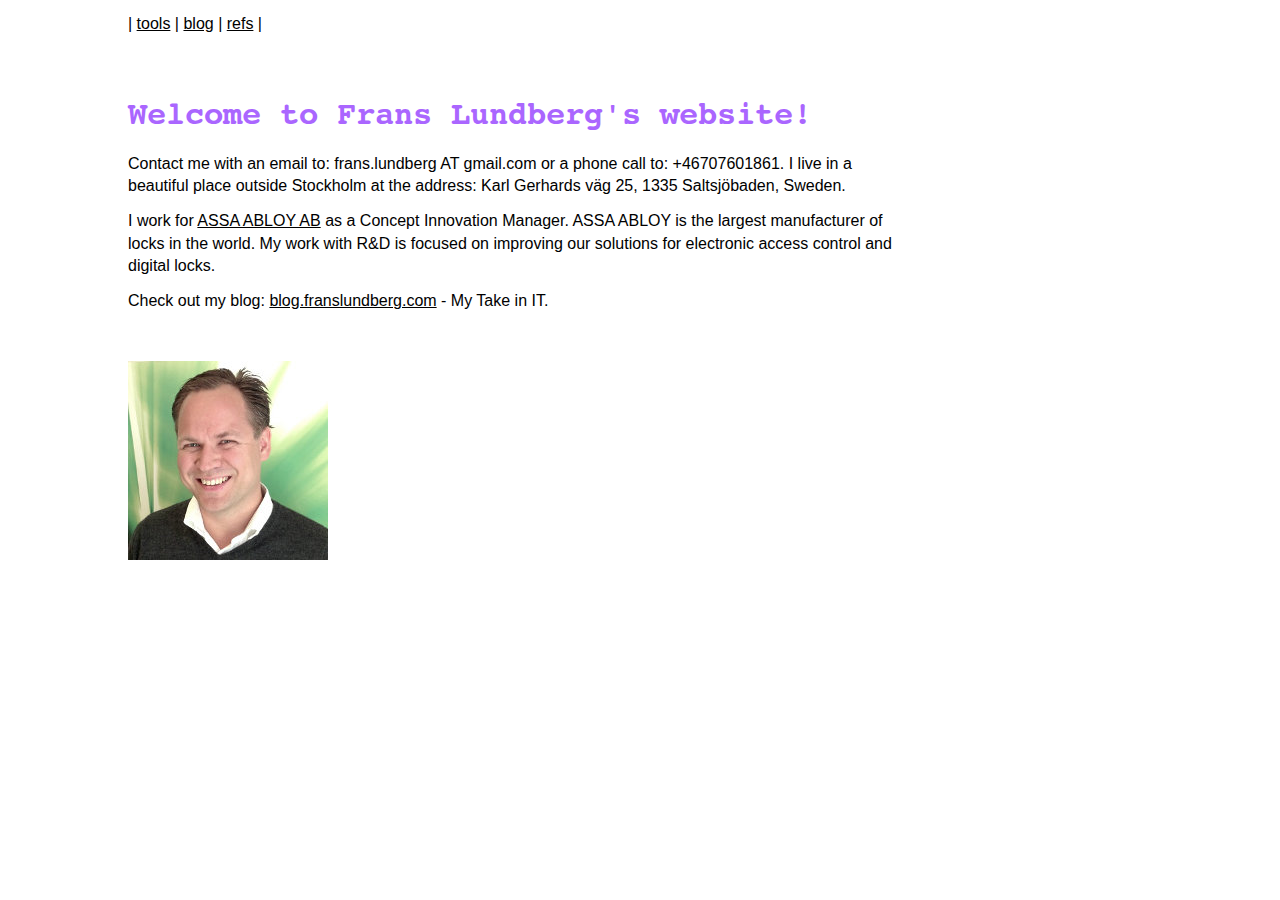
<file: index.html>
<!DOCTYPE html>
<head>
  <meta charset="utf-8">
  <title>Frans Lundberg's website</title>
  <link rel="stylesheet" href="style.css"/>
  <meta name="keywords" content="Frans Lundberg, BergDB, Java, IT consultant"/>
</head>

<body>
<div class="content">

<p> | <a href="tools.html">tools</a> 
    | <a href="http://blog.franslundberg.com/">blog</a> 
    | <a href="refs.html">refs</a> 
    | </p>

<h1>Welcome to Frans Lundberg's website!</h1>

<p>Contact me with an email to: frans.lundberg AT gmail.com or a phone call to: +46707601861.
I live in a beautiful place outside Stockholm at the address: 
Karl Gerhards väg 25, 1335 Saltsjöbaden, Sweden.</p>

<p>I work for <a href="http://www.assaabloy.com/">ASSA ABLOY AB</a> as a 
Concept Innovation Manager. ASSA ABLOY is the largest manufacturer of locks
in the world. My work with R&D is focused on improving our solutions for electronic 
access control and digital locks.</p>

<p>Check out my blog: 
<a href="http://blog.franslundberg.com/">blog.franslundberg.com</a> - My Take in IT.</p>

<p>&nbsp;</p>

<p><img src="frans.jpg" alt="Frans" /></p>

</div>
</body>
</html>
</file>
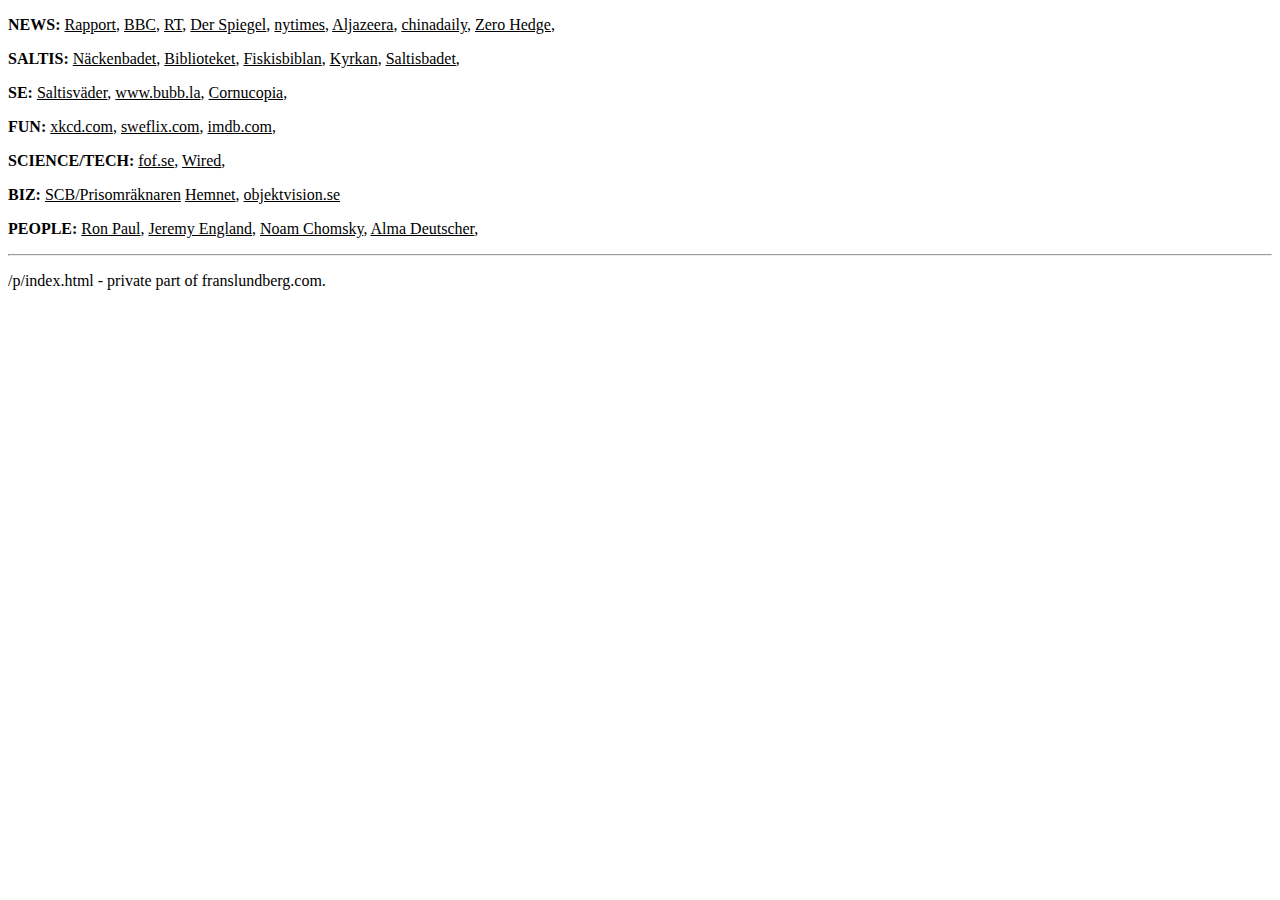
<file: p/index.html>
<!doctype html>
<html lang="en">
<head>
    <meta charset="utf-8"> 
    <title>/p/index.html</title>
    <style>
    a {
        color: black;
    }
    </style>
</head>
<body>

<p>
<b>NEWS:</b>
<a href="http://www.svtplay.se/rapport/">Rapport</a>,
<a href="http://www.bbc.com/">BBC</a>,
<a href="http://rt.com/">RT</a>,
<a href="http://www.spiegel.de/international/">Der Spiegel</a>,
<a href="http://www.nytimes.com/">nytimes</a>,
<a href="http://www.aljazeera.com/">Aljazeera</a>,
<a href="http://www.chinadaily.com.cn/">chinadaily</a>,
<a href="http://www.zerohedge.com/">Zero Hedge</a>,
</p>

<p>
<b>SALTIS:</b>
<a href="http://www.nacka.se/web/fritid_natur/simhallar/nackenbadet/Sidor/oppettider_nackenbadet.aspx">
  Näckenbadet</a>,
<a href="http://saltsjobadenbibliotek.nacka.se/">Biblioteket</a>,
<a href="http://fisksatrabibliotek.nacka.se/">Fiskisbiblan</a>,
<a href="http://www.svenskakyrkan.se/saltsjobaden">Kyrkan</a>,
<a href="http://www.saltisbadet.se/">Saltisbadet</a>,
</p>

<p>
<b>SE:</b>
<a href="http://www.yr.no/place/Sweden/Stockholm/Saltsj%C3%B6baden/hour_by_hour.html">Saltisväder</a>,
<a href="http://www.bubb.la/">www.bubb.la</a>,
<a href="http://cornucopia.cornubot.se/">Cornucopia</a>,
</p>

<p>
<b>FUN:</b>
<a href="http://xkcd.com/">xkcd.com</a>,
<a href="http://sweflix.com/">sweflix.com</a>,
<a href="http://www.imdb.com/">imdb.com</a>,
</p>

<p>
<b>SCIENCE/TECH:</b>
<a href="http://fof.se/">fof.se</a>,
<a href="http://www.wired.com/">Wired</a>,
</p>

<p>
<b>BIZ:</b>
<a href="http://www.scb.se/sv_/Hitta-statistik/Statistik-efter-amne/Priser-och-konsumtion/Konsumentprisindex/Konsumentprisindex-KPI/33777/Prisomraknaren--rakna-pa-inflationen/">SCB/Prisomräknaren</a>
<a href="http://www.hemnet.se/">Hemnet</a>,
<a href="http://www.objektvision.se/">objektvision.se</a>
</p>

<p>
<b>PEOPLE:</b>
<a href="http://www.ronpaulinstitute.org/">Ron Paul</a>,
<a href="http://web.mit.edu/physics/people/faculty/england_jeremy.html">Jeremy England</a>,
<a href="http://chomsky.info/">Noam Chomsky</a>,
<a href="http://www.almadeutscher.com/">Alma Deutscher</a>,
</p>

<hr/>
<p>/p/index.html - private part of franslundberg.com.</p>

</body>
</html>
</file>
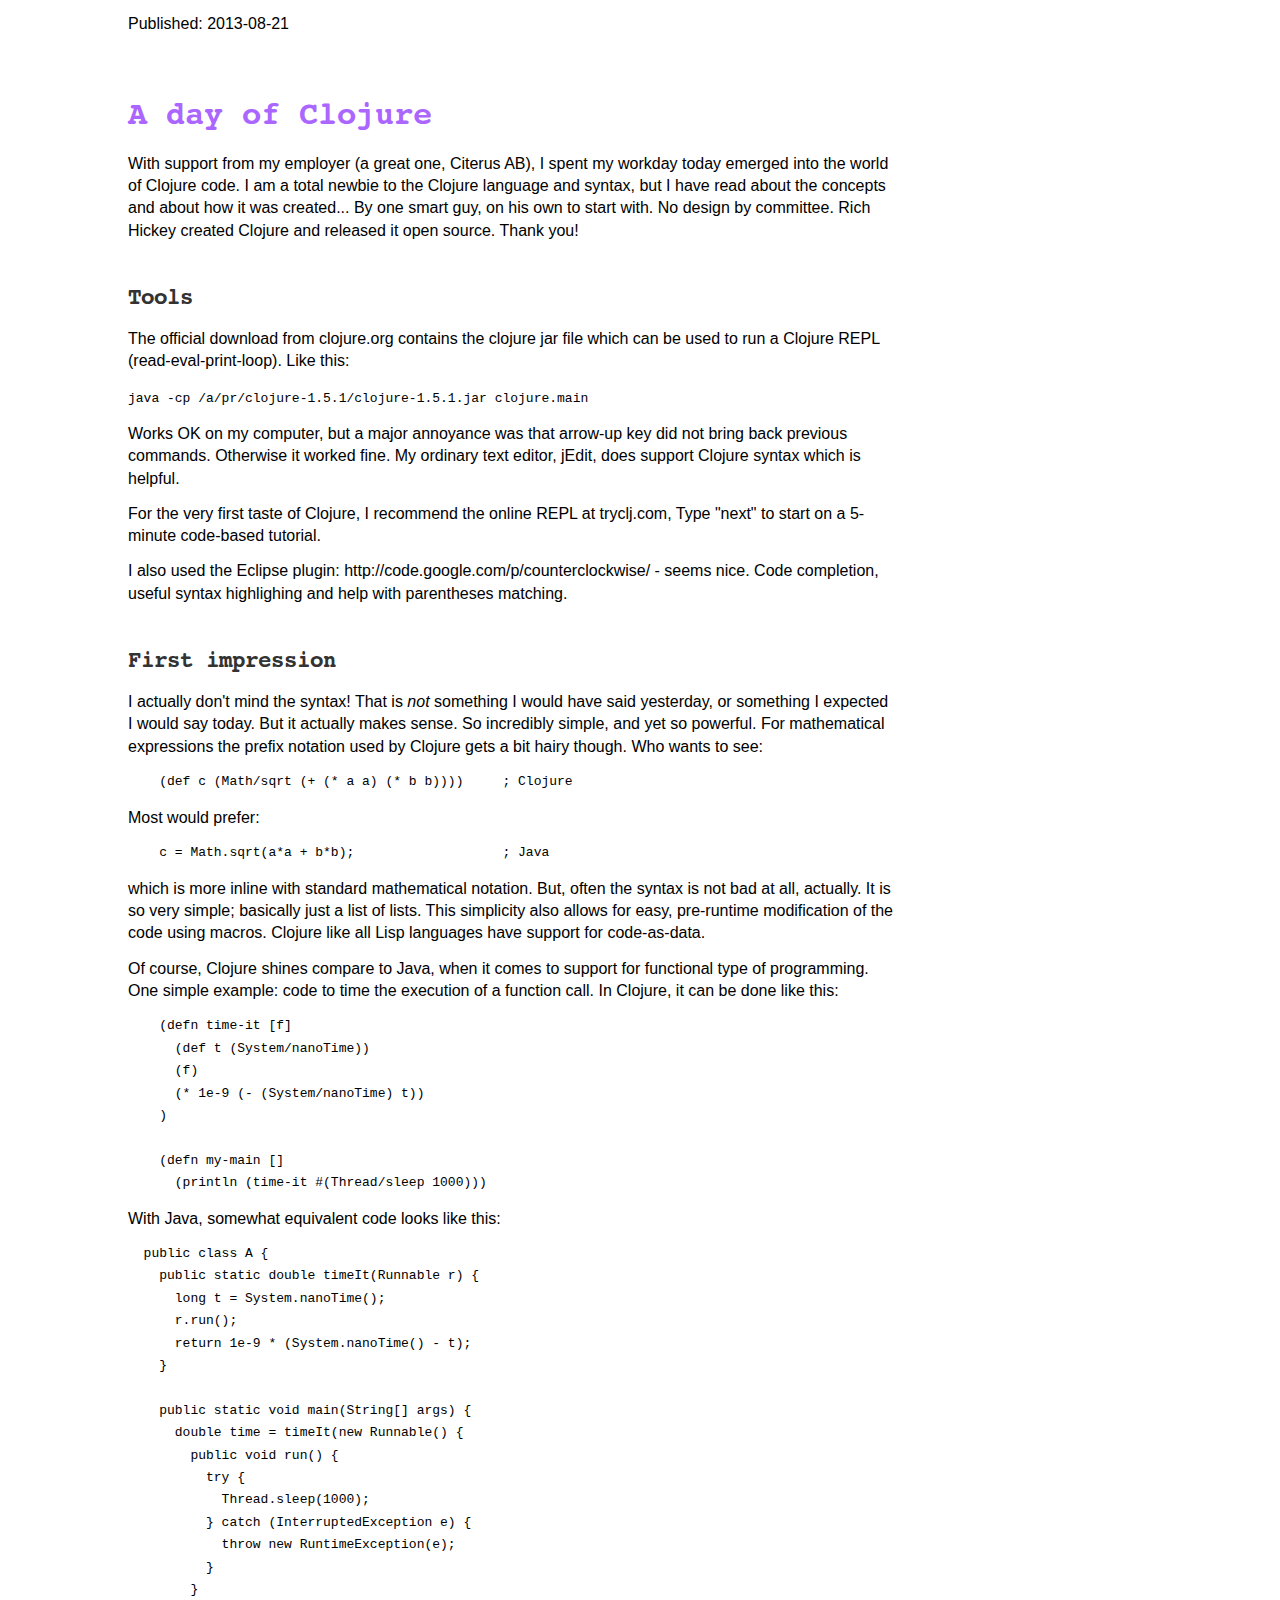
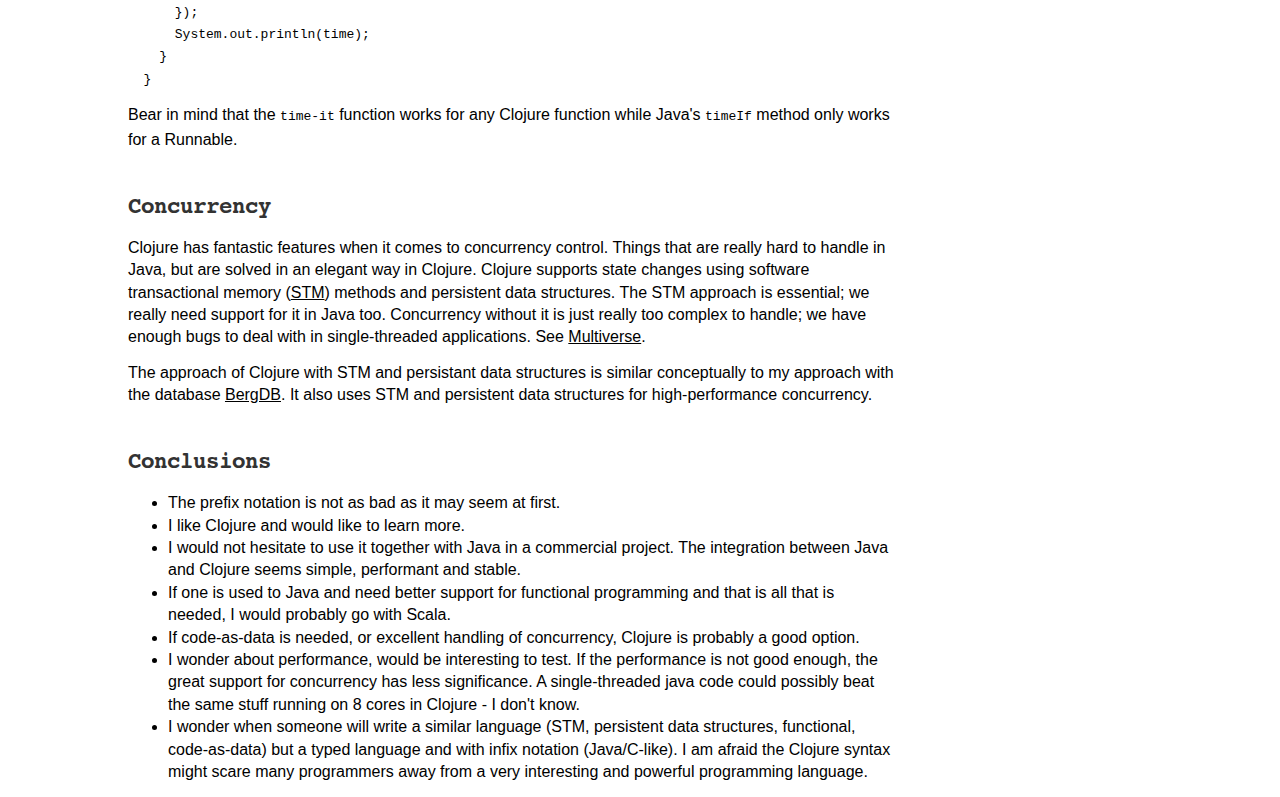
<file: blog-130821.html>
<!DOCTYPE html>
<head>
  <meta charset="utf-8">
  <title>Frans Lundberg's website</title>
  <link rel="stylesheet" href="style.css"/>
  <meta name="keywords" content="Frans Lundberg, BergDB, Java, IT consultant"/>
</head>

<body>
<div class="content">

<p>Published: 2013-08-21</p>

<h1>A day of Clojure</h1>

<p>With support from my employer (a great one, Citerus AB), I spent my 
workday today emerged into the world of Clojure code. I am a total newbie 
to the Clojure language and syntax, but I have read about the concepts 
and about how it was created... By one smart guy, on his own to start with. 
No design by committee. Rich Hickey created Clojure and released it 
open source. Thank you!</p>

<h2>Tools</h2>

<p>The official download from clojure.org contains the clojure jar
file which can be used to run a Clojure REPL (read-eval-print-loop).
Like this:</p>

<code>java -cp /a/pr/clojure-1.5.1/clojure-1.5.1.jar clojure.main</code>

<p>Works OK on my computer, but a major annoyance was that arrow-up 
key did not bring back previous commands. Otherwise it worked fine. 
My ordinary text editor, jEdit, does support Clojure syntax which is helpful.
</p>

<p>For the very first taste of Clojure, I recommend the online 
REPL at tryclj.com, Type "next" to start on a 5-minute code-based tutorial.</p>

<p>I also used the Eclipse plugin: http://code.google.com/p/counterclockwise/ 
- seems nice. Code completion, useful syntax highlighing and help with 
parentheses matching.</p>

<h2>First impression</h2>

<p>I actually don't mind the syntax! That is <i>not</i> something I would have said 
yesterday, or something I expected I would say today. But it actually makes 
sense. So incredibly simple, and yet so powerful. For mathematical expressions 
the prefix notation used by Clojure gets a bit hairy though. 
Who wants to see:</p>

<pre>    (def c (Math/sqrt (+ (* a a) (* b b))))     ; Clojure
</pre>

<p>Most would prefer:</p>

<pre>    c = Math.sqrt(a*a + b*b);                   ; Java
</pre>

<p>which is more inline with standard mathematical notation.
But, often the syntax is not bad at all, actually. It is so very simple;
basically just a list of lists. This simplicity also allows for easy, 
pre-runtime modification of the code using macros. Clojure like all Lisp
languages have support for code-as-data.</p>

<p>Of course, Clojure shines compare to Java, when it comes to support
for functional type of programming. One simple example: code to time the
execution of a function call. In Clojure, it can be done like this:</p>

<pre>
    (defn time-it [f]
      (def t (System/nanoTime))
      (f)
      (* 1e-9 (- (System/nanoTime) t))
    )
    
    (defn my-main []
      (println (time-it #(Thread/sleep 1000)))
</pre>

<p>With Java, somewhat equivalent code looks like this:</p>

<pre>
  public class A {
    public static double timeIt(Runnable r) {
      long t = System.nanoTime();
      r.run();
      return 1e-9 * (System.nanoTime() - t);
    }
        
    public static void main(String[] args) {
      double time = timeIt(new Runnable() {
        public void run() {
          try {
            Thread.sleep(1000);
          } catch (InterruptedException e) {
            throw new RuntimeException(e);
          }
        }
      });
      System.out.println(time);
    }
  }
</pre>

<p>Bear in mind that the <code>time-it</code> function works for any 
Clojure function while Java's <code>timeIf</code> method only works for
a Runnable.</p>

<h2>Concurrency</h2>

<p>Clojure has fantastic features when it comes to concurrency control.
Things that are really hard to handle in Java, but are solved in an 
elegant way in Clojure. Clojure supports state changes using 
software transactional memory 
(<a href="http://en.wikipedia.org/wiki/Software_transactional_memory">STM</a>) 
methods and persistent data structures.
The STM approach is essential; we really need support for it in Java too.
Concurrency without it is just really too complex to handle; we have enough 
bugs to deal with in single-threaded applications.
See <a href="http://multiverse.codehaus.org/60second.html">Multiverse</a>.</p>

<p>The approach of Clojure with STM and persistant data structures 
is similar conceptually to my approach with the database
<a href="http://bergdb.com/">BergDB</a>. It also uses STM and persistent
data structures for high-performance concurrency.</p>


<h2>Conclusions</h2>

<p>
<ul>
<li>The prefix notation is not as bad as it may seem at first.</li>
<li>I like Clojure and would like to learn more.</li>
<li>I would not hesitate to use it together with Java in a commercial project.
  The integration between Java and Clojure seems simple, performant and stable.</li>
<li>If one is used to Java and need better support for functional programming
  and that is all that is needed, I would probably go with Scala.</li>
<li>If code-as-data is needed, or excellent handling of concurrency, Clojure is
  probably a good option.</li>
<li>I wonder about performance, would be interesting to test. If the performance
  is not good enough, the great support for concurrency has less significance.
  A single-threaded java code could possibly beat the same stuff running on 
  8 cores in Clojure - I don't know.</li>
<li>I wonder when someone will write a similar language (STM, persistent data structures, 
  functional, code-as-data) but a typed language and with infix notation (Java/C-like).
  I am afraid the Clojure syntax might scare many programmers away from 
  a very interesting and powerful programming language.</li>
</ul>
</p>


</div></body></html>
</file>
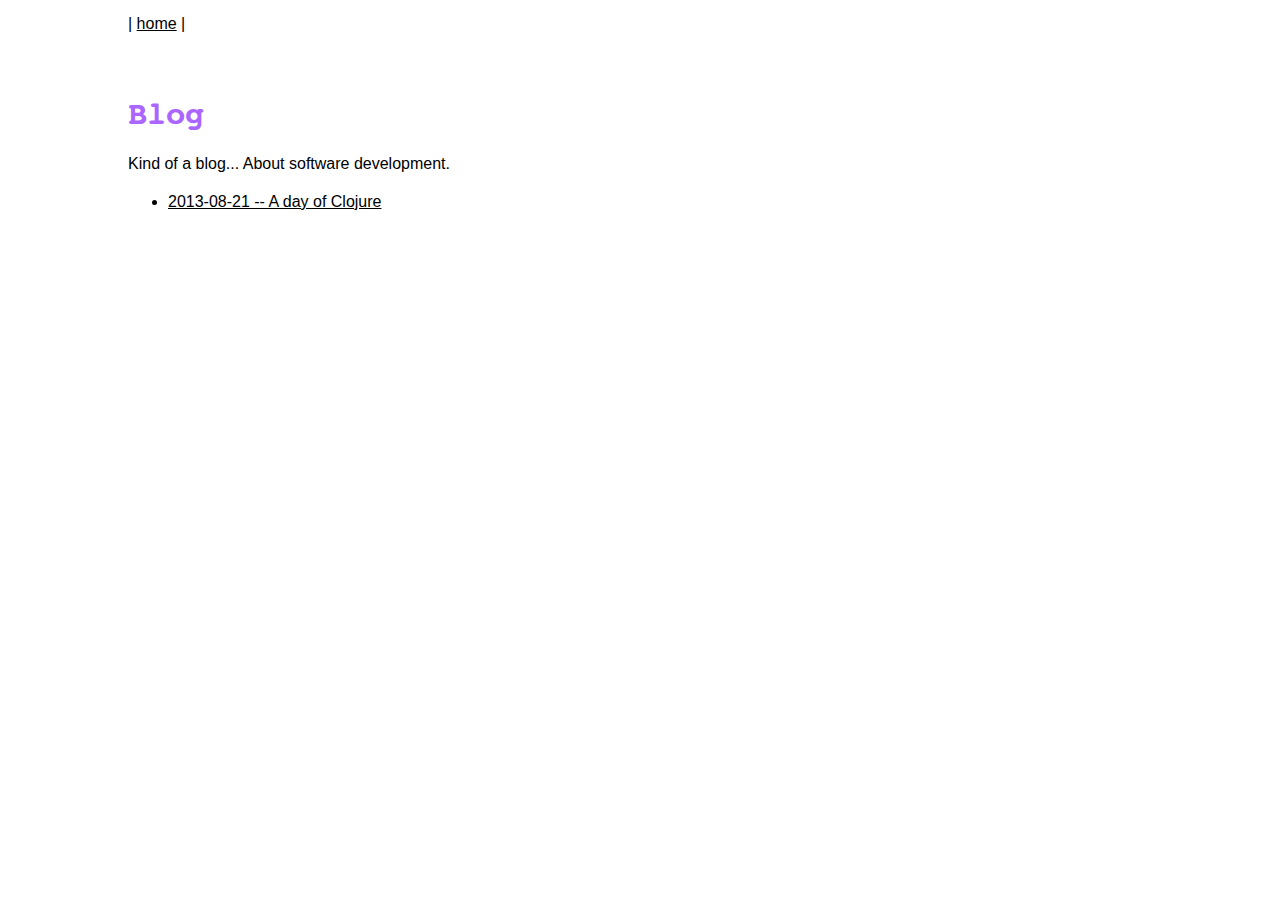
<file: blog.html>
<!DOCTYPE html>
<head>
  <meta charset="utf-8">
  <title>Frans Lundberg's website</title>
  <link rel="stylesheet" href="style.css"/>
  <meta name="keywords" content="Frans Lundberg, BergDB, tools"/>
</head>

<body>
<div class="content">

<p> | <a href="index.html">home</a> | </p>

<h1>Blog</h1>

<p>Kind of a blog... About software development.</p>

<ul>
<li><a href="blog-130821.html">2013-08-21 -- A day of Clojure</a></li>
</ul>

</div>
</body>
</html>
</file>
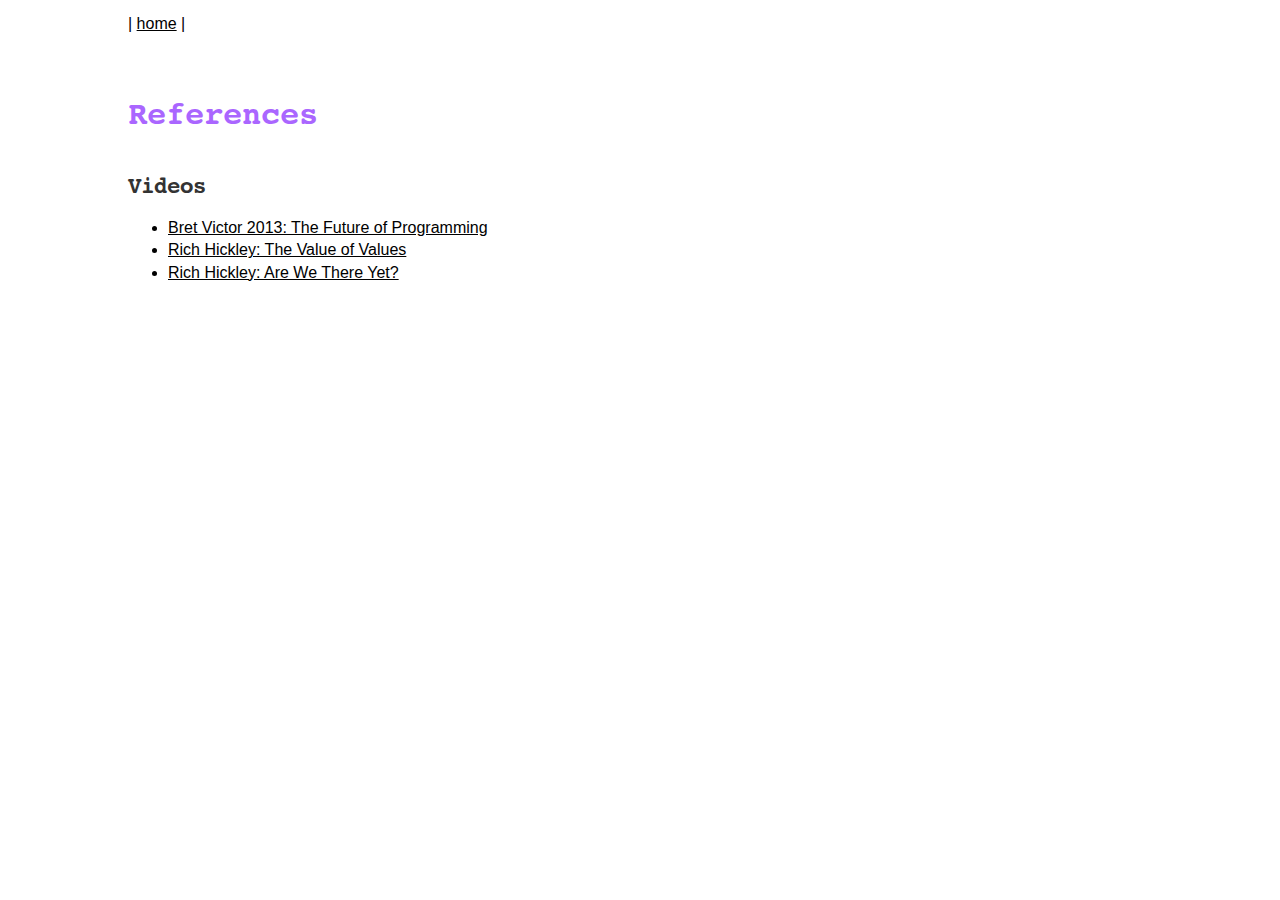
<file: refs.html>
<!DOCTYPE html>
<head>
  <meta charset="utf-8">
  <title>franslundberg.com/refs</title>
  <link rel="stylesheet" href="style.css"/>
  <meta name="keywords" content="Frans Lundberg, references"/>
</head>


<body>
<div class="content">

<p> | <a href="index.html">home</a> | </p>

<h1>References</h1>

<h2>Videos</h2>

<ul>
<li><a href="http://www.youtube.com/watch?v=8pTEmbeENF4&desktop_uri=%2Fwatch%3Fv%3D8pTEmbeENF4">
    Bret Victor 2013: The Future of Programming </a></li>
<li><a href="http://www.youtube.com/watch?v=-6BsiVyC1kM">
    Rich Hickley: The Value of Values</a></li>
<li><a href="http://www.infoq.com/presentations/Are-We-There-Yet-Rich-Hickey">
    Rich Hickley: Are We There Yet?</a></li>
</ul>

</div>
</body>
</html>
</file>
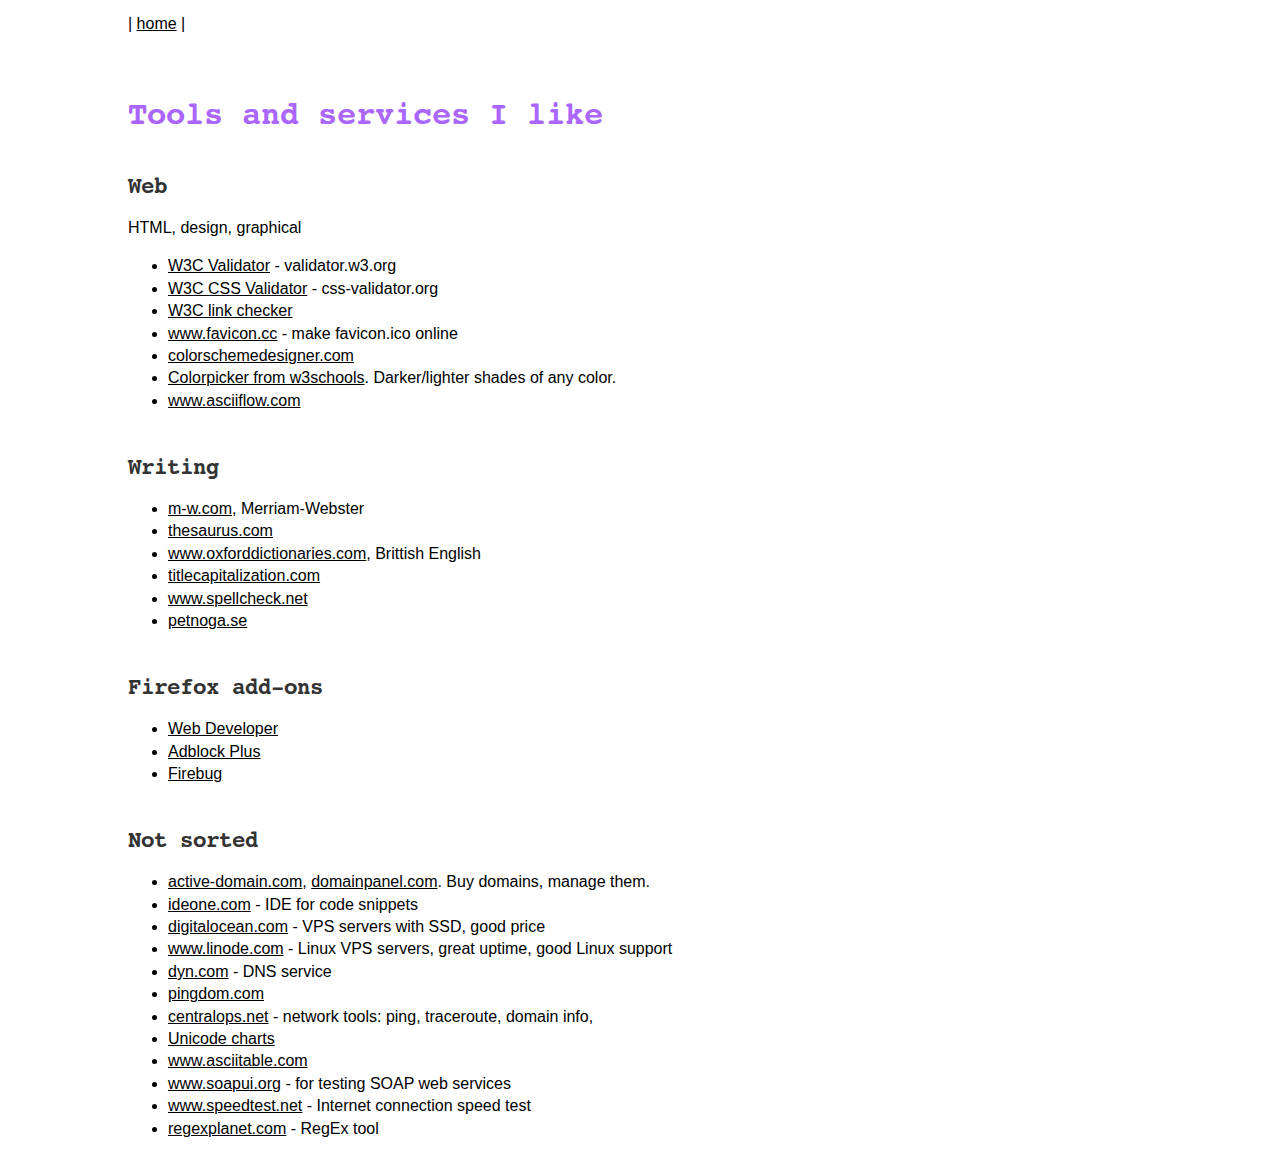
<file: tools.html>
<!DOCTYPE html>
<head>
  <meta charset="utf-8">
  <title>Frans Lundberg's website</title>
  <link rel="stylesheet" href="style.css"/>
  <meta name="keywords" content="Frans Lundberg, BergDB, tools"/>
</head>

<body>
<div class="content">

<p> | <a href="index.html">home</a> | </p>

<h1>Tools and services I like</h1>

<h2>Web</h2>

<p>HTML, design, graphical</p>

<ul>
<li><a href="http://validator.w3.org/">W3C Validator</a> - validator.w3.org</li>
<li><a href="http://www.css-validator.org/">W3C CSS Validator</a> - css-validator.org</li>
<li><a href="http://validator.w3.org/checklink/">W3C link checker</a>
<li><a href="http://www.favicon.cc/">www.favicon.cc</a> - make favicon.ico online</li>
<li><a href="http://colorschemedesigner.com/">colorschemedesigner.com</a></li>
<li><a href="http://www.w3schools.com/tags/ref_colorpicker.asp">
    Colorpicker from w3schools</a>. Darker/lighter shades of any color.</li>
<li><a href="http://www.asciiflow.com/">www.asciiflow.com</a></li>
</ul>


<h2>Writing</h2>

<ul>
<li><a href="http://www.merriam-webster.com/">m-w.com</a>, Merriam-Webster</li>
<li><a href="http://thesaurus.com/">thesaurus.com</a></li>
<li><a href="http://www.oxforddictionaries.com/">www.oxforddictionaries.com</a>, Brittish English</li>
<li><a href="http://titlecapitalization.com/">titlecapitalization.com</a></li>
<li><a href="http://www.spellcheck.net/">www.spellcheck.net</a></li>
<li><a href="http://www.petnoga.se/">petnoga.se</a></li>
</ul>


<h2>Firefox add-ons</h2>

<ul>
<li><a href="https://addons.mozilla.org/en-US/firefox/addon/web-developer/">Web Developer</a></li>
<li><a href="https://addons.mozilla.org/en-US/firefox/addon/adblock-plus/">Adblock Plus</a></li>
<li><a href="https://addons.mozilla.org/en-US/firefox/addon/firebug/">Firebug</a></li>
</ul>


<h2>Not sorted</h2>

<ul>
<li><a href="http://www.active-domain.com/">active-domain.com</a>, 
    <a href="http://domainpanel.com/">domainpanel.com</a>. Buy domains, manage them.</li>
<li><a href="http://ideone.com/">ideone.com</a> - IDE for code snippets</li>
<li><a href="https://www.digitalocean.com/">digitalocean.com</a>
    - VPS servers with SSD, good price</li>
<li><a href="https://www.linode.com/">www.linode.com</a> - Linux VPS servers, 
    great uptime, good Linux support</li>
<li><a href="http://dyn.com/">dyn.com</a> - DNS service</li>
<li><a href="http://www.pingdom.com/">pingdom.com</a></li>
<li><a href="http://centralops.net/co/">centralops.net</a> - network tools:
    ping, traceroute, domain info, 
<li><a href="http://www.unicode.org/charts/">Unicode charts</a></li>
<li><a href="http://www.asciitable.com/">www.asciitable.com</a></li>
<li><a href="http://www.soapui.org/">www.soapui.org</a> - for testing SOAP web services</li>
<li><a href="http://www.speedtest.net/">www.speedtest.net</a> - Internet connection speed test</li>
<li><a href="http://www.regexplanet.com/advanced/java/index.html">regexplanet.com</a> - RegEx tool</li>
</ul>

</div>
</body>
</html>
</file>
<file: style.css>
/* style.css - style for BergDB. Frans Lundberg, July 2013. */


/* ---- Fonts ---- */

@font-face {
    font-family: "Courier 10 Pitch";
    src: local("Courier 10 Pitch Bold"), url("courier-10-pitch-bold.woff");
    font-weight: bold;
}

/* ---- Basic ---- */

body {
  font-size: 100%;
  font-family: Arial, sans-serif;
  color: #000;
  background: #fff;
  line-height: 140%;
  margin: 0px;
  padding: 0px;
}

.content {
  width: 80%;
  max-width: 48em;
  margin-left: 10%;
  margin-right: 10%;
}

h1 {
  color: #a6f;
  font-size: 2.0em;
  font-family: "Courier 10 Pitch", "Courier New", monospace;
  font-weight: bold;
  margin-top: 2em;
  line-height: 1em;
}

h2 {
  font-size: 1.4em;
  font-family: "Courier 10 Pitch", "Courier New", monospace;
  font-weight: bold;
  color: #333;
  margin-top: 2em;
}

p {
  margin-bottom: 0.8em;
  margin-top: 0.8em;
}

a {
  text-decoration: underline;
  color: inherit;
}

a:hover {
  text-decoration: underline;
  background: #a6f;
}

.source {
  font-family: "Liberation Mono", "Lucida Console", "Lucida Sans Typewriter", monospace;
  font-size: 0.80em;
  line-height: 120%;
  color: #000;
  white-space: pre;
  margin: 2em 0em 2em 0em;
  border: 1px solid #ddd;
  padding: 0.8em;
  background: #eee;
}

.source:hover {
  border-color: #bbb;
}

/* ---- Extras: menu, left bar ---- */

/* Test - big purple text */
.colored {
  font-size: 2em;
  font-family: "Courier New", Courier, monospace;
  font-weight: bold;
  color: #a6f;
}

#left {
  background: #a6f;
  position: fixed;
  left: 0;  top: 0;  bottom: 0;  width: 1.2em;
  z-index: -10;
}

.menuPos {
  font-size: 24px;
  font-weight: bold;
  font-family: "Courier New", Courier, monospace;
  color: white;
  background: #555;
  position: float;
  z-index: 99;
  top: 0px;
  margin: 0px;
  padding: 6px;
  padding-left: 10%;
}

.menuPos a {
  color: white;
  text-decoration: none;
}

.menuPos a:hover {
  color: #dcc0ff;
  background: inherit;
}

.menuPos .selected {
  color: #e5d1ff;
}
</file>
